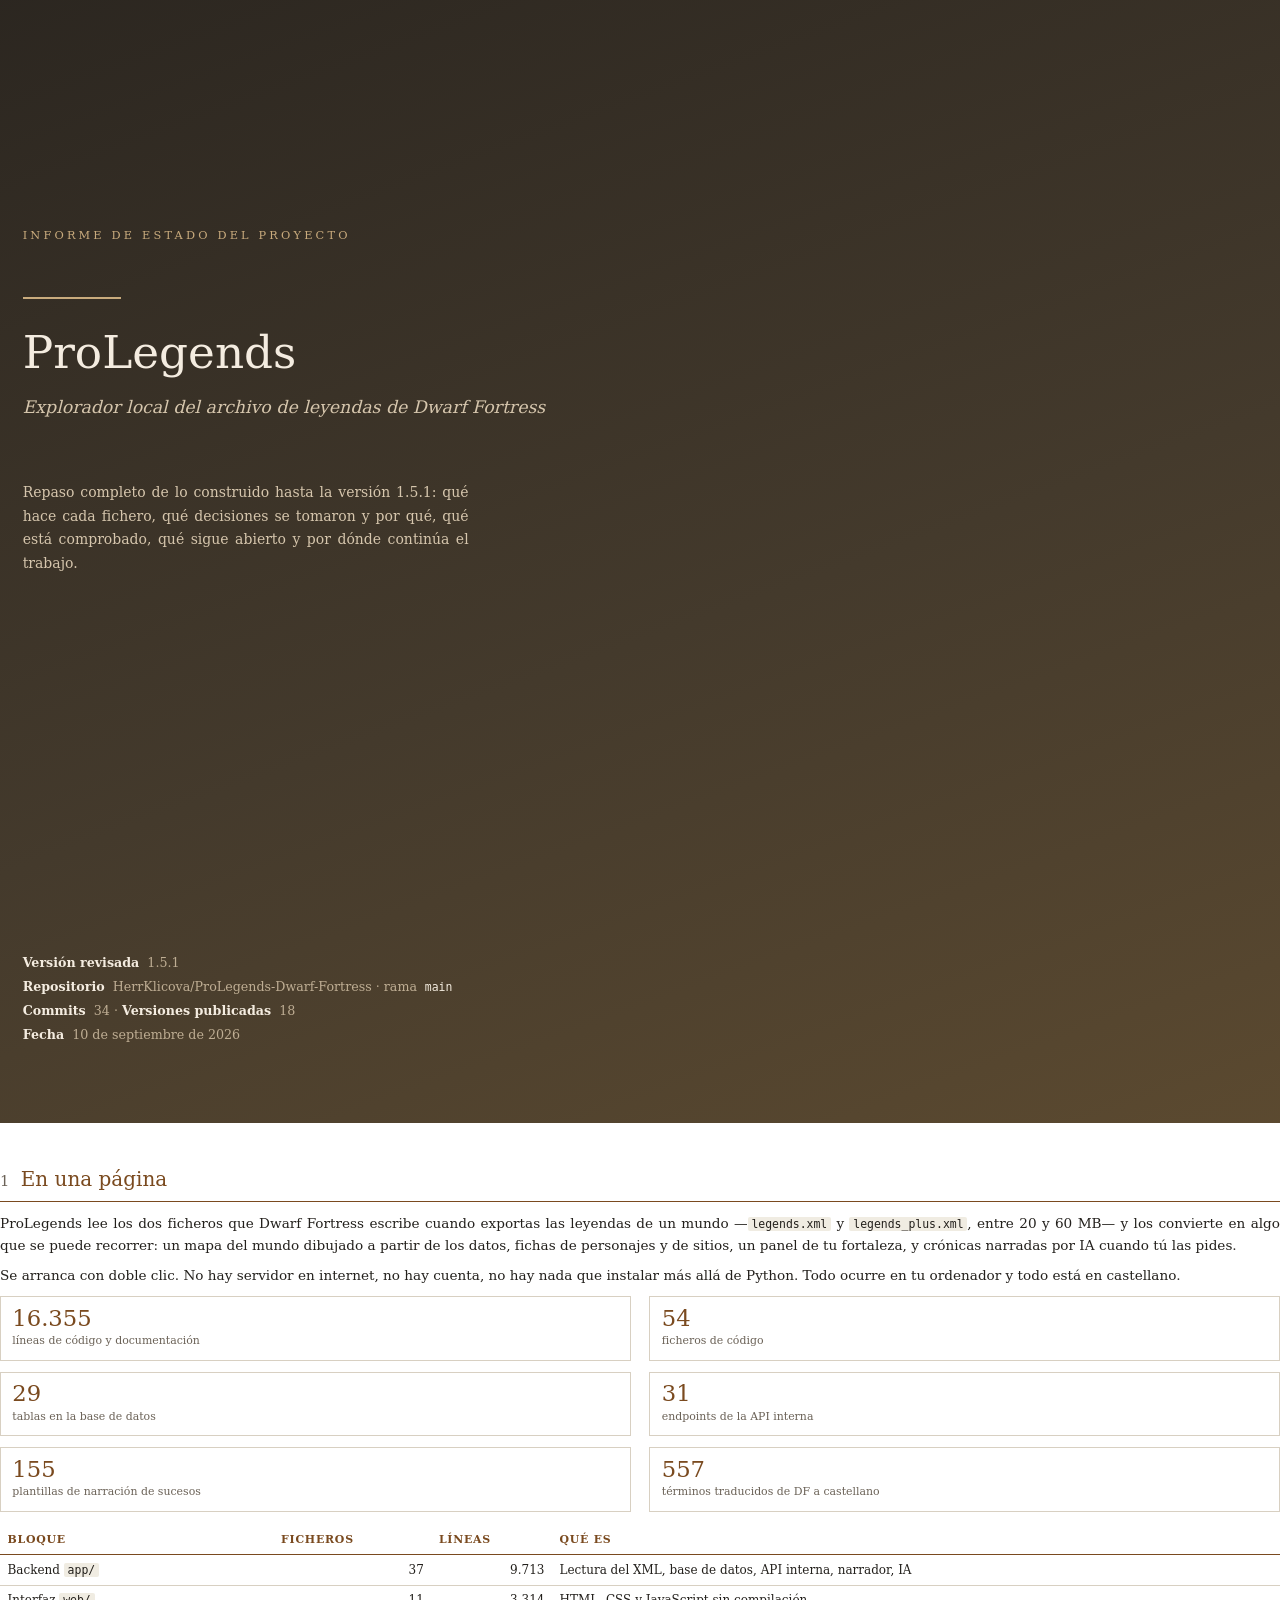
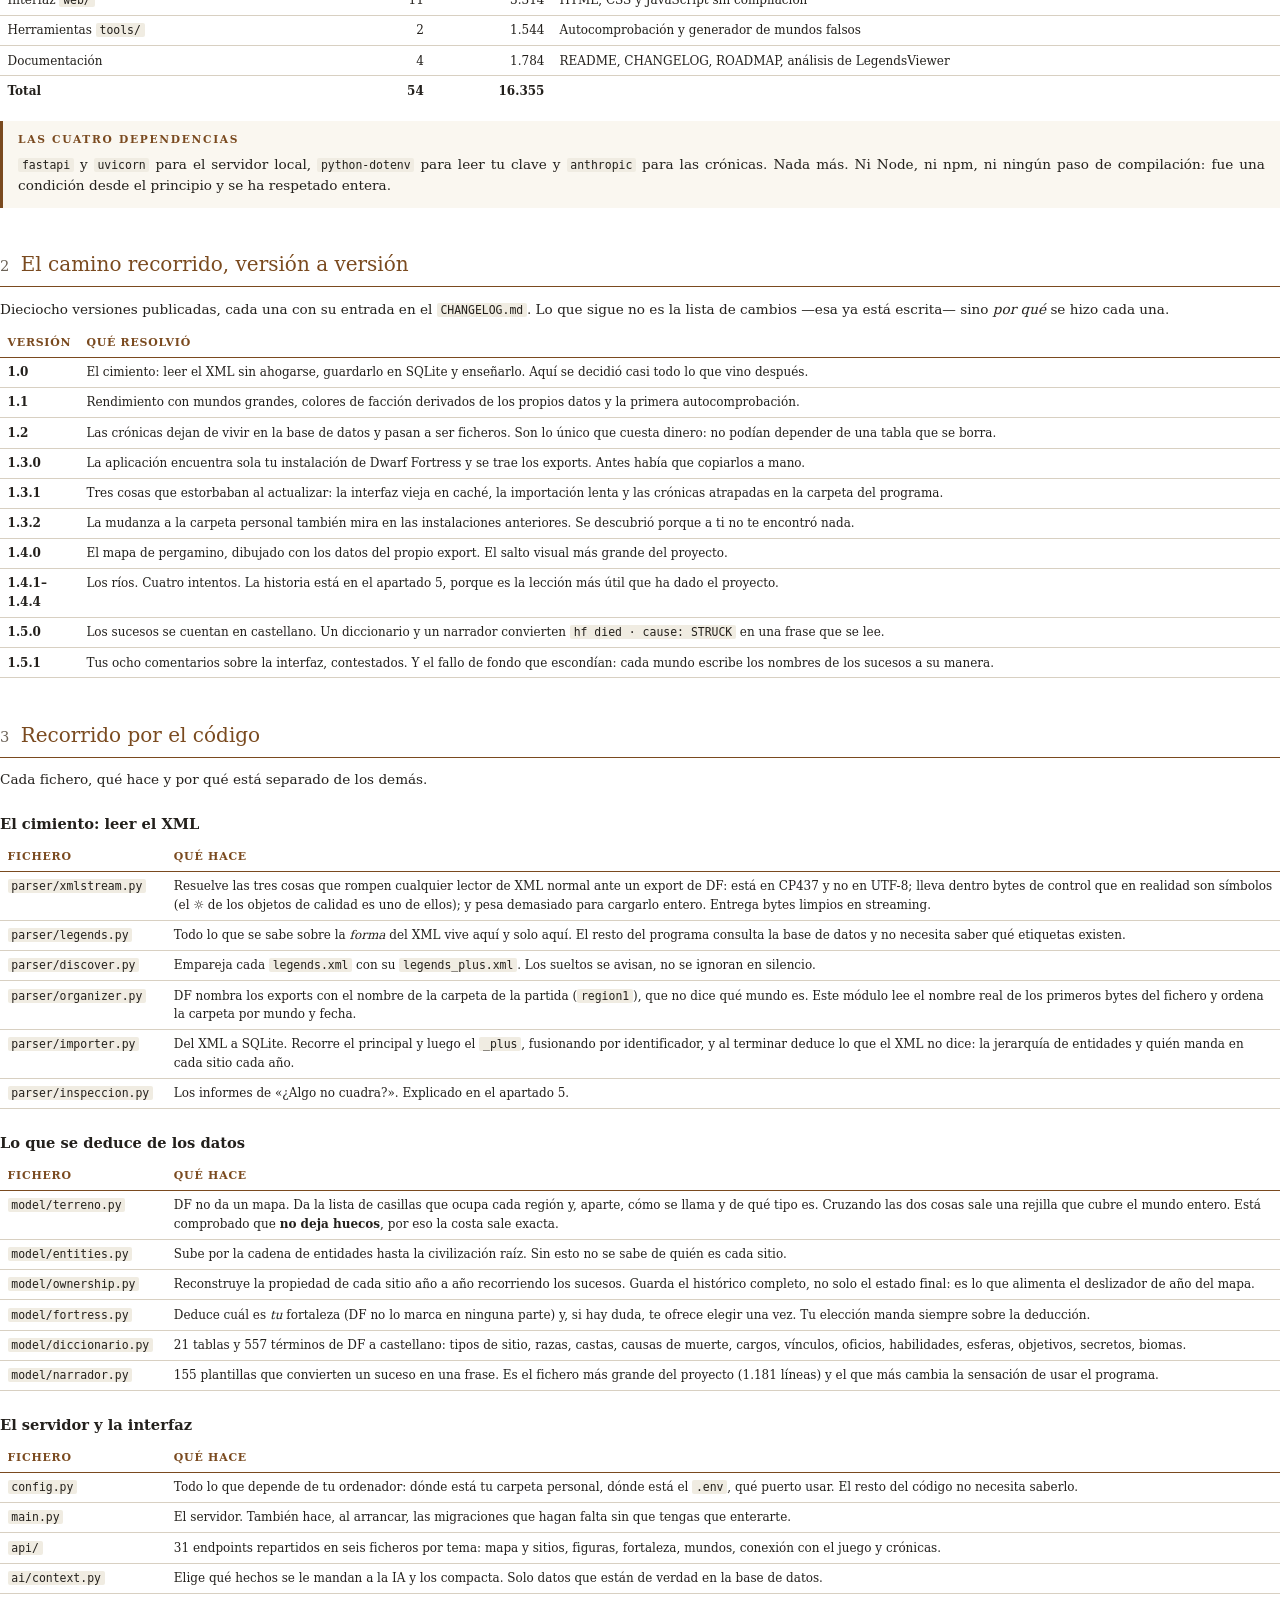
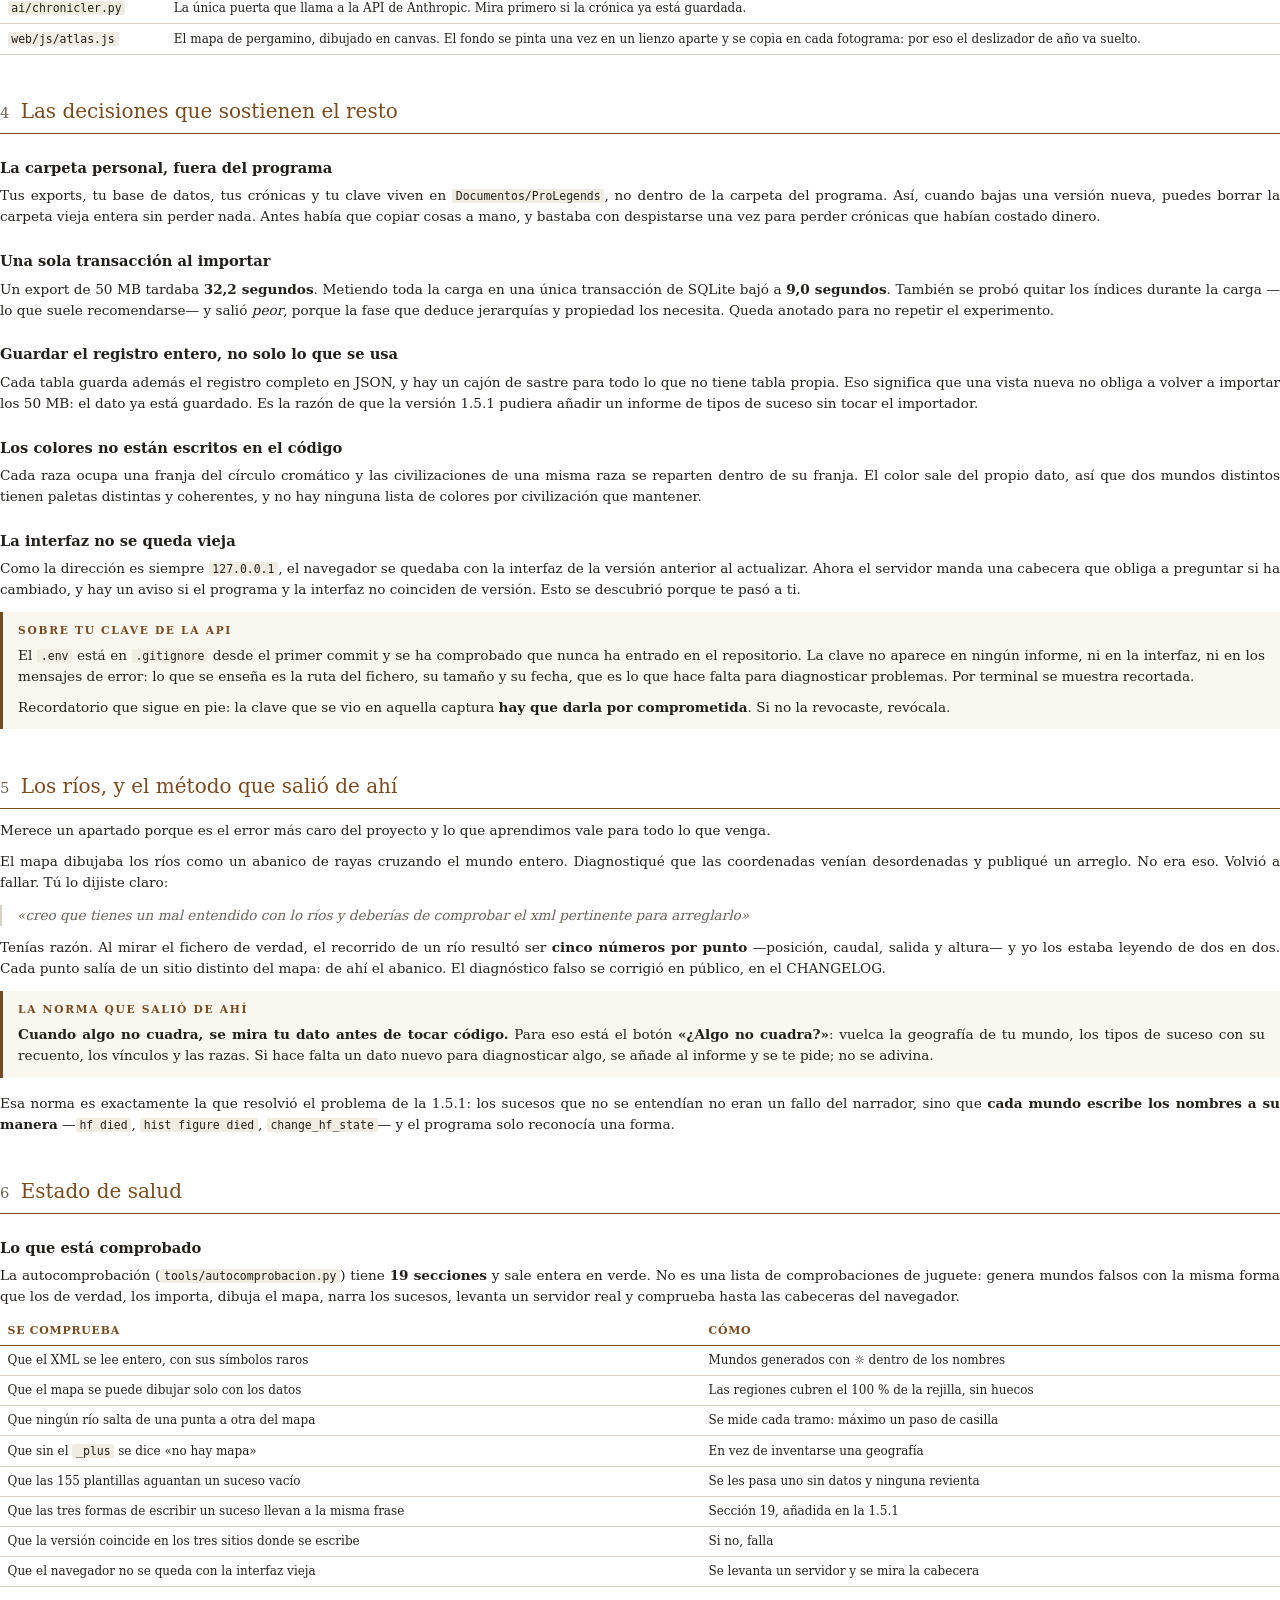
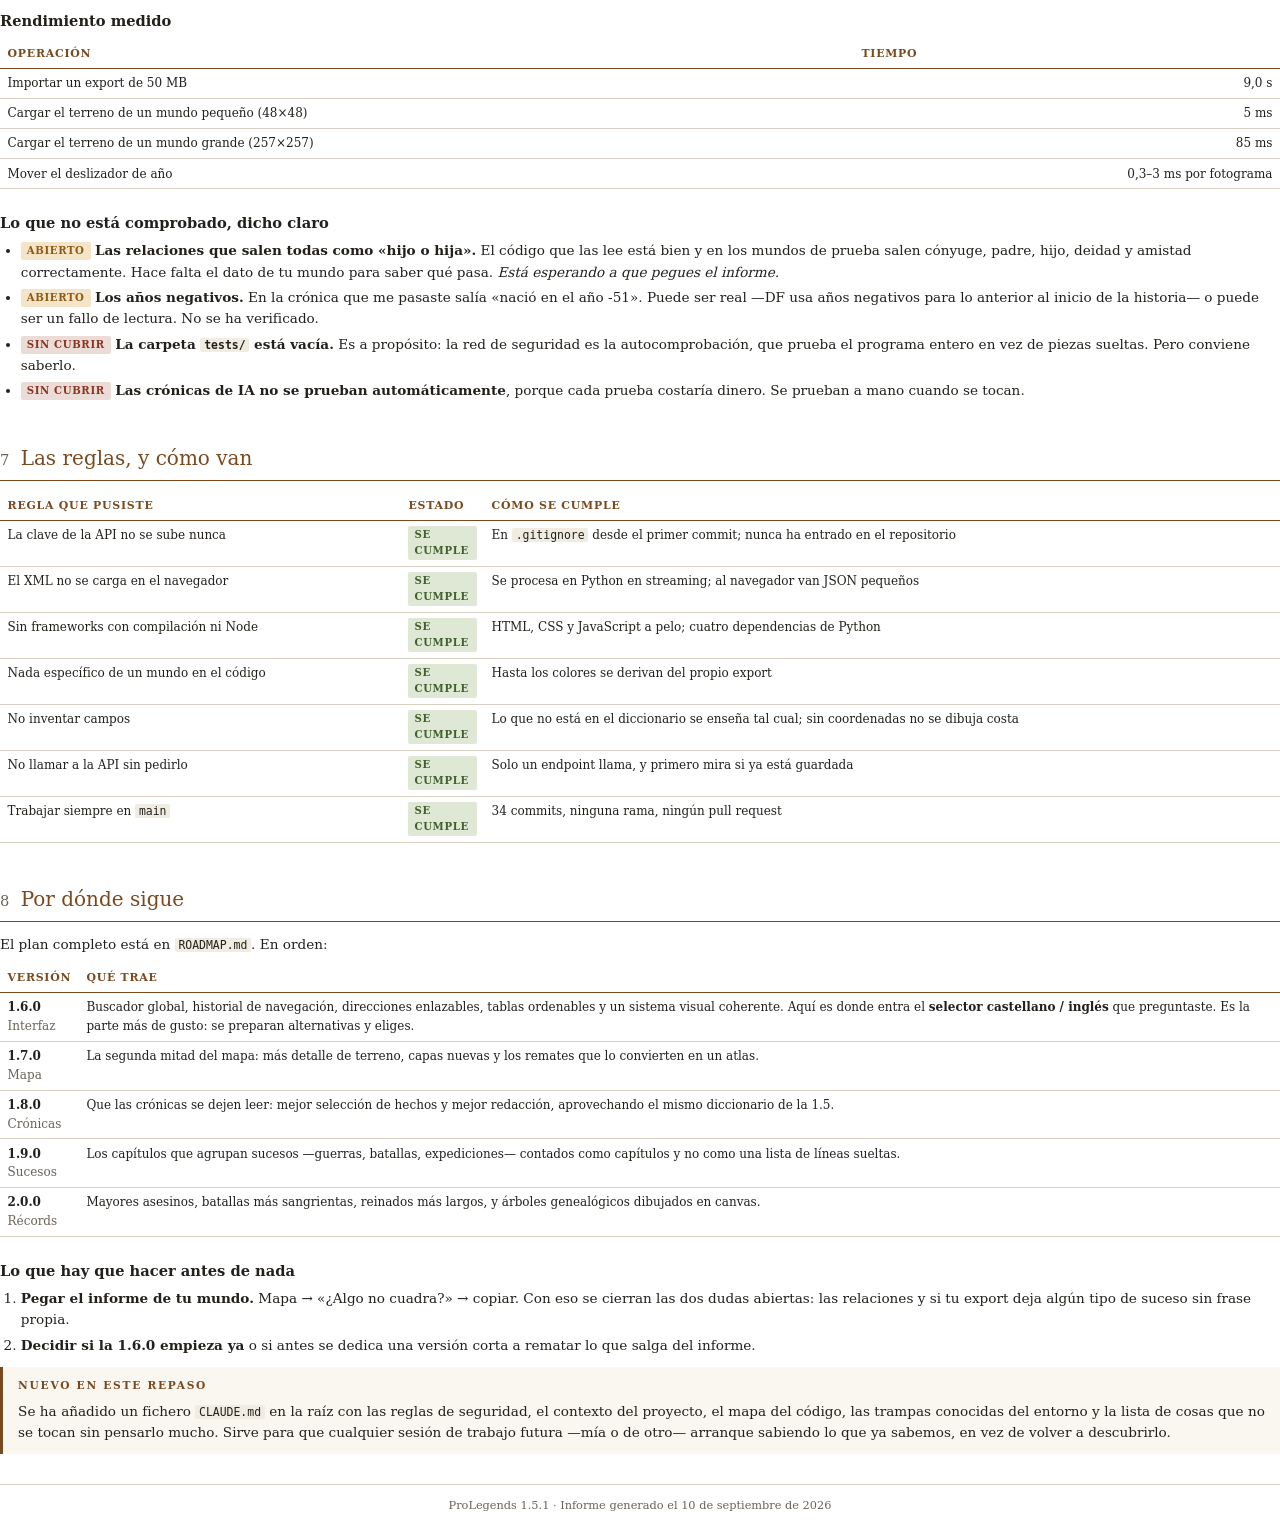
<file: docs/informe-1.5.1.html>
<!doctype html>
<html lang="es">
<head>
<meta charset="utf-8">
<title>ProLegends — Informe de estado</title>
<style>
  @page { size: A4; margin: 18mm 16mm 16mm 16mm; }
  @page :first { margin-top: 0; }

  :root {
    --tinta: #23201c;
    --suave: #6b6257;
    --linea: #d8d0c2;
    --acento: #7a4a1f;
    --fondo-caja: #faf7f0;
  }

  * { box-sizing: border-box; }
  body {
    font-family: "DejaVu Serif", Georgia, "Times New Roman", serif;
    color: var(--tinta);
    font-size: 10.2pt;
    line-height: 1.55;
    margin: 0;
  }

  /* ---------------------------------------------------------- portada */
  .portada {
    height: 297mm;
    margin: 0 -16mm;
    padding: 60mm 22mm 20mm;
    background: linear-gradient(160deg, #2b2620 0%, #443a2c 55%, #5c4a30 100%);
    color: #f4ece0;
    page-break-after: always;
    display: flex;
    flex-direction: column;
  }
  .portada .sello {
    font-size: 8.5pt; letter-spacing: .28em; text-transform: uppercase;
    color: #c9ab7d; margin-bottom: 14mm;
  }
  .portada h1 { font-size: 34pt; margin: 0 0 4mm; line-height: 1.08; font-weight: 400; }
  .portada .sub { font-size: 13pt; color: #d6c6ad; margin: 0 0 16mm; font-style: italic; }
  .portada .meta { margin-top: auto; font-size: 9.5pt; color: #bfae94; line-height: 1.9; }
  .portada .meta b { color: #f4ece0; font-weight: 600; }
  .portada .regla { width: 26mm; height: 2px; background: #c9ab7d; margin: 0 0 8mm; }

  /* ---------------------------------------------------------- textos */
  h2 {
    font-size: 15pt; font-weight: 400; margin: 11mm 0 3mm;
    padding-bottom: 1.6mm; border-bottom: 1.5px solid var(--acento);
    color: var(--acento); page-break-after: avoid;
  }
  h2 .n { color: var(--suave); font-size: 11pt; margin-right: 3mm; }
  h3 {
    font-size: 11pt; font-weight: 700; margin: 6mm 0 1.5mm;
    color: var(--tinta); page-break-after: avoid;
  }
  h4 { font-size: 10pt; margin: 4mm 0 1mm; color: var(--suave); page-break-after: avoid; }
  p { margin: 0 0 2.6mm; text-align: justify; }
  ul, ol { margin: 0 0 3mm; padding-left: 5.5mm; }
  li { margin-bottom: 1.2mm; }
  code {
    font-family: "DejaVu Sans Mono", Consolas, monospace;
    font-size: 8.6pt; background: #f0ece2; padding: 0 1mm; border-radius: 2px;
  }
  strong { font-weight: 700; }
  .suave { color: var(--suave); }

  /* ---------------------------------------------------------- cajas */
  .caja {
    background: var(--fondo-caja); border-left: 3px solid var(--acento);
    padding: 3mm 4mm; margin: 3mm 0 4mm; page-break-inside: avoid;
  }
  .caja p:last-child { margin-bottom: 0; }
  .caja .titulo {
    font-size: 8pt; letter-spacing: .16em; text-transform: uppercase;
    color: var(--acento); margin-bottom: 1.5mm; font-weight: 700;
  }
  blockquote {
    margin: 3mm 0; padding: 0 0 0 4mm; border-left: 2px solid var(--linea);
    font-style: italic; color: var(--suave);
  }

  /* ---------------------------------------------------------- tablas */
  table {
    width: 100%; border-collapse: collapse; margin: 2mm 0 4mm;
    font-size: 9pt; page-break-inside: avoid;
  }
  th {
    text-align: left; border-bottom: 1.2px solid var(--acento);
    padding: 1.4mm 2mm; font-size: 8.2pt; text-transform: uppercase;
    letter-spacing: .07em; color: var(--acento); font-weight: 700;
  }
  td { padding: 1.4mm 2mm; border-bottom: .5px solid var(--linea); vertical-align: top; }
  td.num { text-align: right; font-variant-numeric: tabular-nums; white-space: nowrap; }
  tr.total td { font-weight: 700; border-top: 1.2px solid var(--acento); border-bottom: none; }

  /* ---------------------------------------------------------- fichas */
  .rejilla { display: grid; grid-template-columns: 1fr 1fr; gap: 3mm 5mm; margin: 2mm 0 4mm; }
  .dato {
    border: .8px solid var(--linea); padding: 2.5mm 3mm; page-break-inside: avoid;
  }
  .dato .cifra { font-size: 17pt; color: var(--acento); line-height: 1; }
  .dato .etiqueta { font-size: 8.2pt; color: var(--suave); margin-top: 1mm; }

  .estado { display: inline-block; font-size: 7.6pt; padding: .3mm 1.6mm;
            border-radius: 2px; letter-spacing: .06em; text-transform: uppercase;
            font-weight: 700; vertical-align: 1px; }
  .ok    { background: #dfe8d5; color: #40602c; }
  .duda  { background: #f5e4c8; color: #8a5b16; }
  .no    { background: #ecdcd8; color: #8a3524; }

  .salto { page-break-before: always; }
  .fin { margin-top: 8mm; padding-top: 3mm; border-top: 1px solid var(--linea);
         font-size: 8.5pt; color: var(--suave); text-align: center; }
</style>
</head>
<body>

<!-- ============================================================ PORTADA -->
<div class="portada">
  <div class="sello">Informe de estado del proyecto</div>
  <div class="regla"></div>
  <h1>ProLegends</h1>
  <p class="sub">Explorador local del archivo de leyendas de Dwarf Fortress</p>
  <p style="color:#d6c6ad; max-width: 118mm; line-height:1.7; font-size:10.5pt;">
    Repaso completo de lo construido hasta la versión 1.5.1: qué hace cada
    fichero, qué decisiones se tomaron y por qué, qué está comprobado, qué
    sigue abierto y por dónde continúa el trabajo.
  </p>
  <div class="meta">
    <b>Versión revisada</b> &nbsp;1.5.1<br>
    <b>Repositorio</b> &nbsp;HerrKlicova/ProLegends-Dwarf-Fortress · rama <code style="background:none;color:#f4ece0">main</code><br>
    <b>Commits</b> &nbsp;34 · <b>Versiones publicadas</b> &nbsp;18<br>
    <b>Fecha</b> &nbsp;10 de septiembre de 2026
  </div>
</div>

<!-- ============================================================ 1 -->
<h2><span class="n">1</span>En una página</h2>

<p>ProLegends lee los dos ficheros que Dwarf Fortress escribe cuando exportas las
leyendas de un mundo —<code>legends.xml</code> y <code>legends_plus.xml</code>,
entre 20 y 60 MB— y los convierte en algo que se puede recorrer: un mapa del
mundo dibujado a partir de los datos, fichas de personajes y de sitios, un panel
de tu fortaleza, y crónicas narradas por IA cuando tú las pides.</p>

<p>Se arranca con doble clic. No hay servidor en internet, no hay cuenta, no hay
nada que instalar más allá de Python. Todo ocurre en tu ordenador y todo está en
castellano.</p>

<div class="rejilla">
  <div class="dato"><div class="cifra">16.355</div><div class="etiqueta">líneas de código y documentación</div></div>
  <div class="dato"><div class="cifra">54</div><div class="etiqueta">ficheros de código</div></div>
  <div class="dato"><div class="cifra">29</div><div class="etiqueta">tablas en la base de datos</div></div>
  <div class="dato"><div class="cifra">31</div><div class="etiqueta">endpoints de la API interna</div></div>
  <div class="dato"><div class="cifra">155</div><div class="etiqueta">plantillas de narración de sucesos</div></div>
  <div class="dato"><div class="cifra">557</div><div class="etiqueta">términos traducidos de DF a castellano</div></div>
</div>

<table>
  <tr><th>Bloque</th><th>Ficheros</th><th>Líneas</th><th>Qué es</th></tr>
  <tr><td>Backend <code>app/</code></td><td class="num">37</td><td class="num">9.713</td><td>Lectura del XML, base de datos, API interna, narrador, IA</td></tr>
  <tr><td>Interfaz <code>web/</code></td><td class="num">11</td><td class="num">3.314</td><td>HTML, CSS y JavaScript sin compilación</td></tr>
  <tr><td>Herramientas <code>tools/</code></td><td class="num">2</td><td class="num">1.544</td><td>Autocomprobación y generador de mundos falsos</td></tr>
  <tr><td>Documentación</td><td class="num">4</td><td class="num">1.784</td><td>README, CHANGELOG, ROADMAP, análisis de LegendsViewer</td></tr>
  <tr class="total"><td>Total</td><td class="num">54</td><td class="num">16.355</td><td></td></tr>
</table>

<div class="caja">
  <div class="titulo">Las cuatro dependencias</div>
  <p><code>fastapi</code> y <code>uvicorn</code> para el servidor local,
  <code>python-dotenv</code> para leer tu clave y <code>anthropic</code> para las
  crónicas. Nada más. Ni Node, ni npm, ni ningún paso de compilación: fue una
  condición desde el principio y se ha respetado entera.</p>
</div>

<!-- ============================================================ 2 -->
<h2><span class="n">2</span>El camino recorrido, versión a versión</h2>

<p>Dieciocho versiones publicadas, cada una con su entrada en el
<code>CHANGELOG.md</code>. Lo que sigue no es la lista de cambios —esa ya está
escrita— sino <em>por qué</em> se hizo cada una.</p>

<table>
  <tr><th style="width:16mm">Versión</th><th>Qué resolvió</th></tr>
  <tr><td><b>1.0</b></td><td>El cimiento: leer el XML sin ahogarse, guardarlo en SQLite y enseñarlo. Aquí se decidió casi todo lo que vino después.</td></tr>
  <tr><td><b>1.1</b></td><td>Rendimiento con mundos grandes, colores de facción derivados de los propios datos y la primera autocomprobación.</td></tr>
  <tr><td><b>1.2</b></td><td>Las crónicas dejan de vivir en la base de datos y pasan a ser ficheros. Son lo único que cuesta dinero: no podían depender de una tabla que se borra.</td></tr>
  <tr><td><b>1.3.0</b></td><td>La aplicación encuentra sola tu instalación de Dwarf Fortress y se trae los exports. Antes había que copiarlos a mano.</td></tr>
  <tr><td><b>1.3.1</b></td><td>Tres cosas que estorbaban al actualizar: la interfaz vieja en caché, la importación lenta y las crónicas atrapadas en la carpeta del programa.</td></tr>
  <tr><td><b>1.3.2</b></td><td>La mudanza a la carpeta personal también mira en las instalaciones anteriores. Se descubrió porque a ti no te encontró nada.</td></tr>
  <tr><td><b>1.4.0</b></td><td>El mapa de pergamino, dibujado con los datos del propio export. El salto visual más grande del proyecto.</td></tr>
  <tr><td><b>1.4.1–1.4.4</b></td><td>Los ríos. Cuatro intentos. La historia está en el apartado 5, porque es la lección más útil que ha dado el proyecto.</td></tr>
  <tr><td><b>1.5.0</b></td><td>Los sucesos se cuentan en castellano. Un diccionario y un narrador convierten <code>hf died · cause: STRUCK</code> en una frase que se lee.</td></tr>
  <tr><td><b>1.5.1</b></td><td>Tus ocho comentarios sobre la interfaz, contestados. Y el fallo de fondo que escondían: cada mundo escribe los nombres de los sucesos a su manera.</td></tr>
</table>

<!-- ============================================================ 3 -->
<h2 class="salto"><span class="n">3</span>Recorrido por el código</h2>

<p>Cada fichero, qué hace y por qué está separado de los demás.</p>

<h3>El cimiento: leer el XML</h3>
<table>
  <tr><th style="width:44mm">Fichero</th><th>Qué hace</th></tr>
  <tr><td><code>parser/xmlstream.py</code></td><td>Resuelve las tres cosas que rompen cualquier lector de XML normal ante un export de DF: está en CP437 y no en UTF-8; lleva dentro bytes de control que en realidad son símbolos (el <b>☼</b> de los objetos de calidad es uno de ellos); y pesa demasiado para cargarlo entero. Entrega bytes limpios en streaming.</td></tr>
  <tr><td><code>parser/legends.py</code></td><td>Todo lo que se sabe sobre la <em>forma</em> del XML vive aquí y solo aquí. El resto del programa consulta la base de datos y no necesita saber qué etiquetas existen.</td></tr>
  <tr><td><code>parser/discover.py</code></td><td>Empareja cada <code>legends.xml</code> con su <code>legends_plus.xml</code>. Los sueltos se avisan, no se ignoran en silencio.</td></tr>
  <tr><td><code>parser/organizer.py</code></td><td>DF nombra los exports con el nombre de la carpeta de la partida (<code>region1</code>), que no dice qué mundo es. Este módulo lee el nombre real de los primeros bytes del fichero y ordena la carpeta por mundo y fecha.</td></tr>
  <tr><td><code>parser/importer.py</code></td><td>Del XML a SQLite. Recorre el principal y luego el <code>_plus</code>, fusionando por identificador, y al terminar deduce lo que el XML no dice: la jerarquía de entidades y quién manda en cada sitio cada año.</td></tr>
  <tr><td><code>parser/inspeccion.py</code></td><td>Los informes de «¿Algo no cuadra?». Explicado en el apartado 5.</td></tr>
</table>

<h3>Lo que se deduce de los datos</h3>
<table>
  <tr><th style="width:44mm">Fichero</th><th>Qué hace</th></tr>
  <tr><td><code>model/terreno.py</code></td><td>DF no da un mapa. Da la lista de casillas que ocupa cada región y, aparte, cómo se llama y de qué tipo es. Cruzando las dos cosas sale una rejilla que cubre el mundo entero. Está comprobado que <b>no deja huecos</b>, por eso la costa sale exacta.</td></tr>
  <tr><td><code>model/entities.py</code></td><td>Sube por la cadena de entidades hasta la civilización raíz. Sin esto no se sabe de quién es cada sitio.</td></tr>
  <tr><td><code>model/ownership.py</code></td><td>Reconstruye la propiedad de cada sitio año a año recorriendo los sucesos. Guarda el histórico completo, no solo el estado final: es lo que alimenta el deslizador de año del mapa.</td></tr>
  <tr><td><code>model/fortress.py</code></td><td>Deduce cuál es <em>tu</em> fortaleza (DF no lo marca en ninguna parte) y, si hay duda, te ofrece elegir una vez. Tu elección manda siempre sobre la deducción.</td></tr>
  <tr><td><code>model/diccionario.py</code></td><td>21 tablas y 557 términos de DF a castellano: tipos de sitio, razas, castas, causas de muerte, cargos, vínculos, oficios, habilidades, esferas, objetivos, secretos, biomas.</td></tr>
  <tr><td><code>model/narrador.py</code></td><td>155 plantillas que convierten un suceso en una frase. Es el fichero más grande del proyecto (1.181 líneas) y el que más cambia la sensación de usar el programa.</td></tr>
</table>

<h3>El servidor y la interfaz</h3>
<table>
  <tr><th style="width:44mm">Fichero</th><th>Qué hace</th></tr>
  <tr><td><code>config.py</code></td><td>Todo lo que depende de tu ordenador: dónde está tu carpeta personal, dónde está el <code>.env</code>, qué puerto usar. El resto del código no necesita saberlo.</td></tr>
  <tr><td><code>main.py</code></td><td>El servidor. También hace, al arrancar, las migraciones que hagan falta sin que tengas que enterarte.</td></tr>
  <tr><td><code>api/</code></td><td>31 endpoints repartidos en seis ficheros por tema: mapa y sitios, figuras, fortaleza, mundos, conexión con el juego y crónicas.</td></tr>
  <tr><td><code>ai/context.py</code></td><td>Elige qué hechos se le mandan a la IA y los compacta. Solo datos que están de verdad en la base de datos.</td></tr>
  <tr><td><code>ai/chronicler.py</code></td><td>La única puerta que llama a la API de Anthropic. Mira primero si la crónica ya está guardada.</td></tr>
  <tr><td><code>web/js/atlas.js</code></td><td>El mapa de pergamino, dibujado en canvas. El fondo se pinta una vez en un lienzo aparte y se copia en cada fotograma: por eso el deslizador de año va suelto.</td></tr>
</table>

<!-- ============================================================ 4 -->
<h2 class="salto"><span class="n">4</span>Las decisiones que sostienen el resto</h2>

<h3>La carpeta personal, fuera del programa</h3>
<p>Tus exports, tu base de datos, tus crónicas y tu clave viven en
<code>Documentos/ProLegends</code>, no dentro de la carpeta del programa. Así,
cuando bajas una versión nueva, puedes borrar la carpeta vieja entera sin perder
nada. Antes había que copiar cosas a mano, y bastaba con despistarse una vez
para perder crónicas que habían costado dinero.</p>

<h3>Una sola transacción al importar</h3>
<p>Un export de 50 MB tardaba <b>32,2 segundos</b>. Metiendo toda la carga en
una única transacción de SQLite bajó a <b>9,0 segundos</b>. También se probó
quitar los índices durante la carga —lo que suele recomendarse— y salió
<em>peor</em>, porque la fase que deduce jerarquías y propiedad los necesita.
Queda anotado para no repetir el experimento.</p>

<h3>Guardar el registro entero, no solo lo que se usa</h3>
<p>Cada tabla guarda además el registro completo en JSON, y hay un cajón de
sastre para todo lo que no tiene tabla propia. Eso significa que una vista nueva
no obliga a volver a importar los 50 MB: el dato ya está guardado. Es la razón
de que la versión 1.5.1 pudiera añadir un informe de tipos de suceso sin tocar
el importador.</p>

<h3>Los colores no están escritos en el código</h3>
<p>Cada raza ocupa una franja del círculo cromático y las civilizaciones de una
misma raza se reparten dentro de su franja. El color sale del propio dato, así
que dos mundos distintos tienen paletas distintas y coherentes, y no hay ninguna
lista de colores por civilización que mantener.</p>

<h3>La interfaz no se queda vieja</h3>
<p>Como la dirección es siempre <code>127.0.0.1</code>, el navegador se quedaba
con la interfaz de la versión anterior al actualizar. Ahora el servidor manda una
cabecera que obliga a preguntar si ha cambiado, y hay un aviso si el programa y
la interfaz no coinciden de versión. Esto se descubrió porque te pasó a ti.</p>

<div class="caja">
  <div class="titulo">Sobre tu clave de la API</div>
  <p>El <code>.env</code> está en <code>.gitignore</code> desde el primer commit
  y se ha comprobado que nunca ha entrado en el repositorio. La clave no aparece
  en ningún informe, ni en la interfaz, ni en los mensajes de error: lo que se
  enseña es la ruta del fichero, su tamaño y su fecha, que es lo que hace falta
  para diagnosticar problemas. Por terminal se muestra recortada.</p>
  <p>Recordatorio que sigue en pie: la clave que se vio en aquella captura
  <b>hay que darla por comprometida</b>. Si no la revocaste, revócala.</p>
</div>

<!-- ============================================================ 5 -->
<h2><span class="n">5</span>Los ríos, y el método que salió de ahí</h2>

<p>Merece un apartado porque es el error más caro del proyecto y lo que
aprendimos vale para todo lo que venga.</p>

<p>El mapa dibujaba los ríos como un abanico de rayas cruzando el mundo entero.
Diagnostiqué que las coordenadas venían desordenadas y publiqué un arreglo. No
era eso. Volvió a fallar. Tú lo dijiste claro:</p>

<blockquote>«creo que tienes un mal entendido con lo ríos y deberías de comprobar
el xml pertinente para arreglarlo»</blockquote>

<p>Tenías razón. Al mirar el fichero de verdad, el recorrido de un río resultó
ser <b>cinco números por punto</b> —posición, caudal, salida y altura— y yo los
estaba leyendo de dos en dos. Cada punto salía de un sitio distinto del mapa: de
ahí el abanico. El diagnóstico falso se corrigió en público, en el CHANGELOG.</p>

<div class="caja">
  <div class="titulo">La norma que salió de ahí</div>
  <p><b>Cuando algo no cuadra, se mira tu dato antes de tocar código.</b> Para
  eso está el botón <b>«¿Algo no cuadra?»</b>: vuelca la geografía de tu mundo,
  los tipos de suceso con su recuento, los vínculos y las razas. Si hace falta un
  dato nuevo para diagnosticar algo, se añade al informe y se te pide; no se
  adivina.</p>
</div>

<p>Esa norma es exactamente la que resolvió el problema de la 1.5.1: los sucesos
que no se entendían no eran un fallo del narrador, sino que <b>cada mundo escribe
los nombres a su manera</b> —<code>hf died</code>, <code>hist figure died</code>,
<code>change_hf_state</code>— y el programa solo reconocía una forma.</p>

<!-- ============================================================ 6 -->
<h2 class="salto"><span class="n">6</span>Estado de salud</h2>

<h3>Lo que está comprobado</h3>
<p>La autocomprobación (<code>tools/autocomprobacion.py</code>) tiene
<b>19 secciones</b> y sale entera en verde. No es una lista de comprobaciones de
juguete: genera mundos falsos con la misma forma que los de verdad, los importa,
dibuja el mapa, narra los sucesos, levanta un servidor real y comprueba hasta las
cabeceras del navegador.</p>

<table>
  <tr><th>Se comprueba</th><th>Cómo</th></tr>
  <tr><td>Que el XML se lee entero, con sus símbolos raros</td><td>Mundos generados con ☼ dentro de los nombres</td></tr>
  <tr><td>Que el mapa se puede dibujar solo con los datos</td><td>Las regiones cubren el 100 % de la rejilla, sin huecos</td></tr>
  <tr><td>Que ningún río salta de una punta a otra del mapa</td><td>Se mide cada tramo: máximo un paso de casilla</td></tr>
  <tr><td>Que sin el <code>_plus</code> se dice «no hay mapa»</td><td>En vez de inventarse una geografía</td></tr>
  <tr><td>Que las 155 plantillas aguantan un suceso vacío</td><td>Se les pasa uno sin datos y ninguna revienta</td></tr>
  <tr><td>Que las tres formas de escribir un suceso llevan a la misma frase</td><td>Sección 19, añadida en la 1.5.1</td></tr>
  <tr><td>Que la versión coincide en los tres sitios donde se escribe</td><td>Si no, falla</td></tr>
  <tr><td>Que el navegador no se queda con la interfaz vieja</td><td>Se levanta un servidor y se mira la cabecera</td></tr>
</table>

<h3>Rendimiento medido</h3>
<table>
  <tr><th>Operación</th><th>Tiempo</th></tr>
  <tr><td>Importar un export de 50 MB</td><td class="num">9,0 s</td></tr>
  <tr><td>Cargar el terreno de un mundo pequeño (48×48)</td><td class="num">5 ms</td></tr>
  <tr><td>Cargar el terreno de un mundo grande (257×257)</td><td class="num">85 ms</td></tr>
  <tr><td>Mover el deslizador de año</td><td class="num">0,3–3 ms por fotograma</td></tr>
</table>

<h3>Lo que no está comprobado, dicho claro</h3>
<ul>
  <li><span class="estado duda">abierto</span> <b>Las relaciones que salen todas como «hijo o hija».</b> El código que las lee está bien y en los mundos de prueba salen cónyuge, padre, hijo, deidad y amistad correctamente. Hace falta el dato de tu mundo para saber qué pasa. <em>Está esperando a que pegues el informe.</em></li>
  <li><span class="estado duda">abierto</span> <b>Los años negativos.</b> En la crónica que me pasaste salía «nació en el año -51». Puede ser real —DF usa años negativos para lo anterior al inicio de la historia— o puede ser un fallo de lectura. No se ha verificado.</li>
  <li><span class="estado no">sin cubrir</span> <b>La carpeta <code>tests/</code> está vacía.</b> Es a propósito: la red de seguridad es la autocomprobación, que prueba el programa entero en vez de piezas sueltas. Pero conviene saberlo.</li>
  <li><span class="estado no">sin cubrir</span> <b>Las crónicas de IA no se prueban automáticamente</b>, porque cada prueba costaría dinero. Se prueban a mano cuando se tocan.</li>
</ul>

<!-- ============================================================ 7 -->
<h2><span class="n">7</span>Las reglas, y cómo van</h2>

<table>
  <tr><th>Regla que pusiste</th><th style="width:22mm">Estado</th><th>Cómo se cumple</th></tr>
  <tr><td>La clave de la API no se sube nunca</td><td><span class="estado ok">se cumple</span></td><td>En <code>.gitignore</code> desde el primer commit; nunca ha entrado en el repositorio</td></tr>
  <tr><td>El XML no se carga en el navegador</td><td><span class="estado ok">se cumple</span></td><td>Se procesa en Python en streaming; al navegador van JSON pequeños</td></tr>
  <tr><td>Sin frameworks con compilación ni Node</td><td><span class="estado ok">se cumple</span></td><td>HTML, CSS y JavaScript a pelo; cuatro dependencias de Python</td></tr>
  <tr><td>Nada específico de un mundo en el código</td><td><span class="estado ok">se cumple</span></td><td>Hasta los colores se derivan del propio export</td></tr>
  <tr><td>No inventar campos</td><td><span class="estado ok">se cumple</span></td><td>Lo que no está en el diccionario se enseña tal cual; sin coordenadas no se dibuja costa</td></tr>
  <tr><td>No llamar a la API sin pedirlo</td><td><span class="estado ok">se cumple</span></td><td>Solo un endpoint llama, y primero mira si ya está guardada</td></tr>
  <tr><td>Trabajar siempre en <code>main</code></td><td><span class="estado ok">se cumple</span></td><td>34 commits, ninguna rama, ningún pull request</td></tr>
</table>

<!-- ============================================================ 8 -->
<h2><span class="n">8</span>Por dónde sigue</h2>

<p>El plan completo está en <code>ROADMAP.md</code>. En orden:</p>

<table>
  <tr><th style="width:18mm">Versión</th><th>Qué trae</th></tr>
  <tr><td><b>1.6.0</b><br><span class="suave">Interfaz</span></td><td>Buscador global, historial de navegación, direcciones enlazables, tablas ordenables y un sistema visual coherente. Aquí es donde entra el <b>selector castellano / inglés</b> que preguntaste. Es la parte más de gusto: se preparan alternativas y eliges.</td></tr>
  <tr><td><b>1.7.0</b><br><span class="suave">Mapa</span></td><td>La segunda mitad del mapa: más detalle de terreno, capas nuevas y los remates que lo convierten en un atlas.</td></tr>
  <tr><td><b>1.8.0</b><br><span class="suave">Crónicas</span></td><td>Que las crónicas se dejen leer: mejor selección de hechos y mejor redacción, aprovechando el mismo diccionario de la 1.5.</td></tr>
  <tr><td><b>1.9.0</b><br><span class="suave">Sucesos</span></td><td>Los capítulos que agrupan sucesos —guerras, batallas, expediciones— contados como capítulos y no como una lista de líneas sueltas.</td></tr>
  <tr><td><b>2.0.0</b><br><span class="suave">Récords</span></td><td>Mayores asesinos, batallas más sangrientas, reinados más largos, y árboles genealógicos dibujados en canvas.</td></tr>
</table>

<h3>Lo que hay que hacer antes de nada</h3>
<ol>
  <li><b>Pegar el informe de tu mundo.</b> Mapa → «¿Algo no cuadra?» → copiar.
  Con eso se cierran las dos dudas abiertas: las relaciones y si tu export deja
  algún tipo de suceso sin frase propia.</li>
  <li><b>Decidir si la 1.6.0 empieza ya</b> o si antes se dedica una versión
  corta a rematar lo que salga del informe.</li>
</ol>

<div class="caja">
  <div class="titulo">Nuevo en este repaso</div>
  <p>Se ha añadido un fichero <code>CLAUDE.md</code> en la raíz con las reglas de
  seguridad, el contexto del proyecto, el mapa del código, las trampas conocidas
  del entorno y la lista de cosas que no se tocan sin pensarlo mucho. Sirve para
  que cualquier sesión de trabajo futura —mía o de otro— arranque sabiendo lo
  que ya sabemos, en vez de volver a descubrirlo.</p>
</div>

<p class="fin">ProLegends 1.5.1 · Informe generado el 10 de septiembre de 2026</p>

</body>
</html>
</file>
